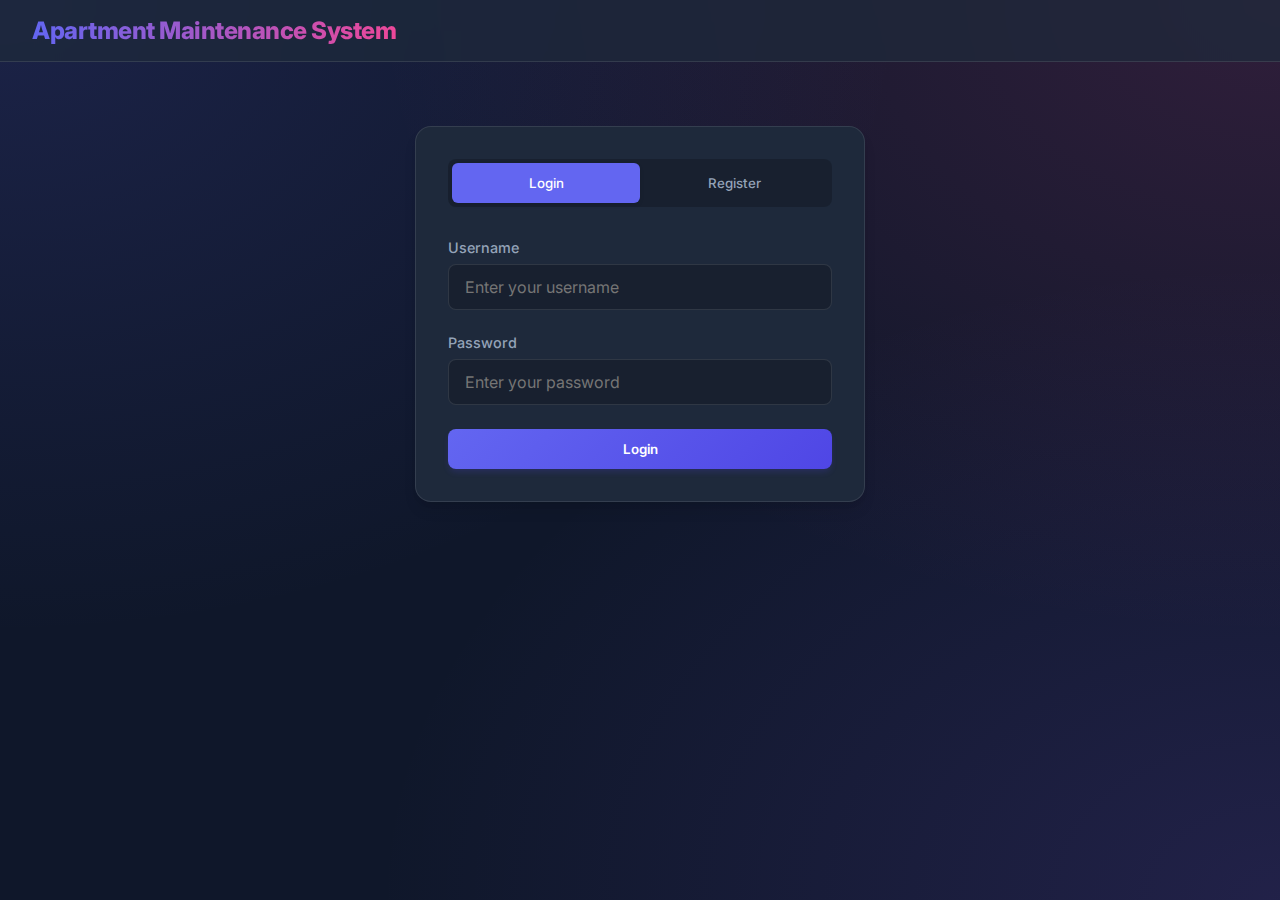
<file: src/main/resources/static/index.html>
<!DOCTYPE html>
<html lang="en">

<head>
    <meta charset="UTF-8">
    <meta name="viewport" content="width=device-width, initial-scale=1.0">
    <title>Login - Apartment Maintenance System</title>
    <link rel="stylesheet" href="css/styles.css">
    <link href="https://fonts.googleapis.com/css2?family=Inter:wght@400;500;600;700;800&display=swap" rel="stylesheet">
</head>

<body>
    <nav class="navbar">
        <div class="nav-brand">Apartment Maintenance System</div>
    </nav>

    <div class="auth-container">
        <div class="auth-tabs">
            <button class="tab-btn active" onclick="showTab('login')">Login</button>
            <button class="tab-btn" onclick="showTab('register')">Register</button>
        </div>

        <!-- Login Form -->
        <div id="login-form" class="form-section">
            <form onsubmit="handleLogin(event)">
                <div class="form-group">
                    <label>Username</label>
                    <input type="text" id="login-username" required placeholder="Enter your username">
                </div>
                <div class="form-group">
                    <label>Password</label>
                    <input type="password" id="login-password" required placeholder="Enter your password">
                </div>
                <button type="submit" class="btn-primary">Login</button>
            </form>
        </div>

        <!-- Register Form -->
        <div id="register-form" class="form-section hidden">
            <form onsubmit="handleRegister(event)">
                <div class="form-group">
                    <label>Username</label>
                    <input type="text" id="reg-username" required placeholder="Choose a username">
                </div>
                <div class="form-group">
                    <label>Password</label>
                    <input type="password" id="reg-password" required placeholder="Choose a password">
                </div>
                <div class="form-group">
                    <label>Phone Number</label>
                    <input type="tel" id="reg-phone" required placeholder="Enter your phone number">
                </div>
                <div class="form-group">
                    <label>Role</label>
                    <select id="reg-role">
                        <option value="ROLE_RESIDENT">Resident</option>
                        <option value="ROLE_ADMIN">Admin</option>
                    </select>
                </div>
                <button type="submit" class="btn-primary">Register</button>
            </form>
        </div>
    </div>

    <script src="js/app.js"></script>
</body>

</html>
</file>
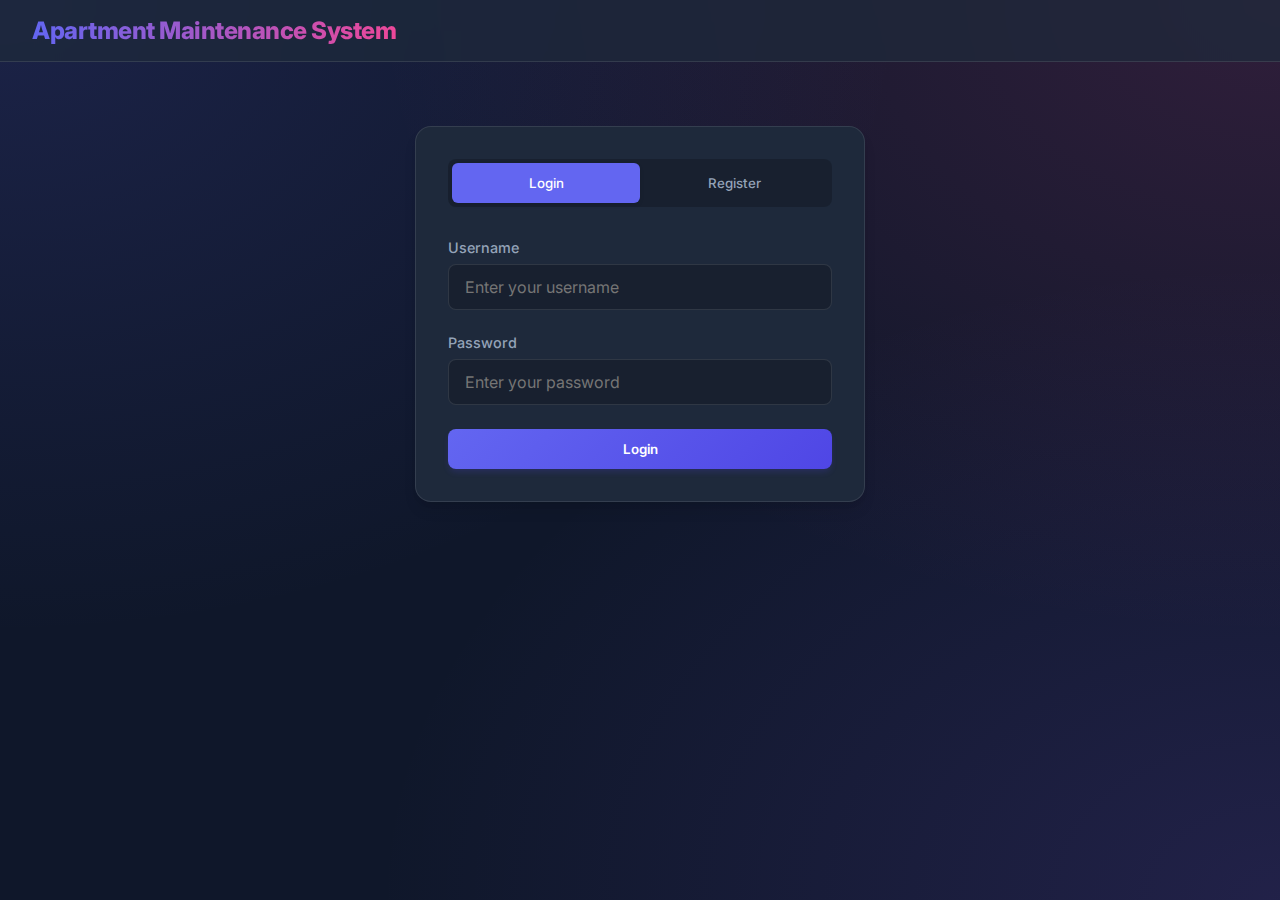
<file: src/main/resources/static/dashboard.html>
<!DOCTYPE html>
<html lang="en">

<head>
    <meta charset="UTF-8">
    <meta name="viewport" content="width=device-width, initial-scale=1.0">
    <title>Dashboard - Apartment Maintenance System</title>
    <link rel="stylesheet" href="css/styles.css">
</head>

<body>
    <nav class="navbar">
        <div class="nav-brand">Apartment Maintenance System</div>
        <div class="nav-links">
            <span id="user-display">Welcome, User</span>
            <button onclick="logout()" class="btn-logout">Logout</button>
        </div>
    </nav>

    <div class="container dashboard-container">
        <div class="sidebar">
            <button class="nav-btn active" onclick="showSection('home')">Home</button>
            <button class="nav-btn" onclick="showSection('create')">New Request</button>
            <button class="nav-btn" onclick="showSection('history')">My Requests</button>
            <button class="nav-btn" onclick="showSection('book-apartment')">Book Apartment</button>
            <button class="nav-btn" onclick="showSection('my-bookings')">My Bookings</button>
            <button class="nav-btn" onclick="showSection('view-all-flats')">View All Flats</button>
            <button class="nav-btn admin-only hidden" onclick="showSection('all-history')">All Requests</button>
            <button class="nav-btn admin-only hidden" onclick="showSection('booking-requests')">Booking
                Requests</button>

            <button class="nav-btn admin-only hidden" onclick="showSection('all-users')">All Users</button>
            <button class="nav-btn admin-only hidden" onclick="showSection('user-assignments')">User
                Assignments</button>
            <button class="nav-btn admin-only hidden" onclick="showSection('add-apartment')">Add Apartment</button>
        </div>


        <div class="main-content">
            <!-- Home Section -->
            <div id="home-section" class="content-section">
                <h2>All Maintenance Requests</h2>
                <div id="home-requests-list" class="requests-list">
                    <!-- Populated by JS -->
                </div>
            </div>

            <!-- Create Request Section -->
            <div id="create-section" class="content-section hidden">
                <h2>Submit Maintenance Request</h2>
                <form onsubmit="handleCreateRequest(event)">
                    <div class="form-group">
                        <label>Description</label>
                        <textarea id="req-description" rows="4" required placeholder="Describe the issue..."></textarea>
                    </div>
                    <div class="form-group">
                        <label>Apartment</label>
                        <select id="req-apartment-id" required>
                            <option value="">Select Apartment</option>
                            <!-- Populated by JS -->
                        </select>
                    </div>
                    <button type="submit" class="btn-primary" id="create-btn">Submit Request</button>
                </form>
            </div>

            <!-- Book Apartment Section (User) -->
            <div id="book-apartment-section" class="content-section hidden">
                <h2>Book Apartment</h2>
                <div class="filter-container">
                    <div class="form-group">
                        <label>Select Block</label>
                        <select id="booking-block-select" onchange="handleBlockSelect()">
                            <option value="">Select Block</option>
                            <!-- Populated by JS -->
                        </select>
                    </div>
                    <div class="form-group">
                        <label>Select Floor</label>
                        <select id="booking-floor-select" onchange="handleFloorSelect()" disabled>
                            <option value="">Select Floor</option>
                            <!-- Populated by JS -->
                        </select>
                    </div>
                </div>
                <div id="apartment-grid" class="apartment-grid">
                    <!-- Populated by JS -->
                </div>
            </div>

            <!-- My Bookings Section (User) -->
            <div id="my-bookings-section" class="content-section hidden">
                <h2>My Bookings</h2>
                <div id="my-bookings-list" class="paper-list">
                    <!-- Populated by JS -->
                </div>
            </div>

            <!-- Booking Requests Section (Admin) -->
            <div id="booking-requests-section" class="content-section hidden">
                <h2>Booking Requests</h2>
                <div id="booking-requests-list" class="paper-list">
                    <!-- Populated by JS -->
                </div>
            </div>

            <!-- Add Apartment Section (Admin) -->
            <div id="add-apartment-section" class="content-section hidden">
                <h2>Add New Apartment</h2>
                <form onsubmit="handleAddApartment(event)">
                    <div class="form-group">
                        <label>Block</label>
                        <input type="text" id="apt-block" required placeholder="e.g., A, B">
                    </div>
                    <div class="form-group">
                        <label>Unit Number</label>
                        <input type="text" id="apt-unit" required placeholder="e.g., 101, 205B">
                    </div>
                    <div class="form-group">
                        <label>Floor</label>
                        <input type="number" id="apt-floor" required placeholder="e.g., 1, 2">
                    </div>
                    <button type="submit" class="btn-primary">Add Apartment</button>
                </form>
            </div>

            <!-- History Section -->
            <div id="history-section" class="content-section hidden">
                <h2>My Maintenance Requests</h2>
                <div id="history-list" class="paper-list">
                    <!-- Populated by JS -->
                </div>
            </div>

            <!-- All History Section (Admin) -->
            <div id="all-history-section" class="content-section hidden">
                <h2>All Maintenance Requests</h2>
                <div id="all-history-list" class="paper-list">
                    <!-- Populated by JS -->
                </div>
            </div>



            <!-- All Users Section (Admin) -->
            <div id="all-users-section" class="content-section hidden">
                <h2>All Users</h2>
                <div class="table-container">
                    <table class="data-table">
                        <thead>
                            <tr>
                                <th>Username</th>
                                <th>Phone Number</th>
                                <th>Role</th>
                                <th>Actions</th>
                            </tr>
                        </thead>
                        <tbody id="all-users-table-body">
                            <!-- Populated by JS -->
                        </tbody>
                    </table>
                </div>
            </div>

            <!-- User Assignments Section (Admin) -->
            <div id="user-assignments-section" class="content-section hidden">
                <h2>User Assignments</h2>
                <div class="table-container">
                    <table class="data-table">
                        <thead>
                            <tr>
                                <th>Username</th>
                                <th>Phone Number</th>
                                <th>Block</th>
                                <th>Floor</th>
                                <th>Unit Number</th>
                            </tr>
                        </thead>
                        <tbody id="user-assignments-table-body">
                            <!-- Populated by JS -->
                        </tbody>
                    </table>
                </div>
            </div>

            <!-- View All Flats Section (All Users) -->
            <div id="view-all-flats-section" class="content-section hidden">
                <h2>View All Flats</h2>
                <div class="table-container">
                    <table class="data-table">
                        <thead>
                            <tr>
                                <th>Block</th>
                                <th>Floor</th>
                                <th>Unit Number</th>
                                <th>Status</th>
                            </tr>
                        </thead>
                        <tbody id="view-all-flats-table-body">
                            <!-- Populated by JS -->
                        </tbody>
                    </table>
                </div>
            </div>

        </div>
    </div>
    <script src="js/app.js"></script>
    <script>
        // Check auth on load
        if (!localStorage.getItem('token')) {
            window.location.href = 'index.html';
        }
        loadDashboard();
    </script>
</body>

</html>
</file>
<file: src/main/resources/static/css/styles.css>
:root {
    --primary-color: #4a90e2;
    --secondary-color: #2c3e50;
    --bg-color: #f5f6fa;
    --text-color: #2d3436;
    --white: #ffffff;
    --error: #e74c3c;
    --primary: #6366f1;
    --primary-dark: #4f46e5;
    --secondary: #ec4899;
    --accent: #8b5cf6;
    --background: #0f172a;
    --surface: #1e293b;
    --text: #f8fafc;
    --text-muted: #94a3b8;
    --success: #10b981;
    --error: #ef4444;
    --glass: rgba(30, 41, 59, 0.7);
    --glass-border: rgba(255, 255, 255, 0.1);
    --shadow: 0 10px 15px -3px rgba(0, 0, 0, 0.1), 0 4px 6px -2px rgba(0, 0, 0, 0.05);
}

* {
    margin: 0;
    padding: 0;
    box-sizing: border-box;
    font-family: 'Inter', system-ui, -apple-system, sans-serif;
}

body {
    background-color: var(--background);
    color: var(--text);
    min-height: 100vh;
    background-image:
        radial-gradient(at 0% 0%, rgba(99, 102, 241, 0.15) 0px, transparent 50%),
        radial-gradient(at 100% 0%, rgba(236, 72, 153, 0.15) 0px, transparent 50%),
        radial-gradient(at 100% 100%, rgba(139, 92, 246, 0.15) 0px, transparent 50%);
    background-attachment: fixed;
}

/* Utility Classes */
.hidden {
    display: none !important;
}

/* Navbar */
.navbar {
    background: var(--glass);
    backdrop-filter: blur(12px);
    border-bottom: 1px solid var(--glass-border);
    padding: 1rem 2rem;
    display: flex;
    justify-content: space-between;
    align-items: center;
    position: sticky;
    top: 0;
    z-index: 100;
}

.nav-brand {
    font-size: 1.5rem;
    font-weight: 800;
    background: linear-gradient(to right, var(--primary), var(--secondary));
    -webkit-background-clip: text;
    background-clip: text;
    color: transparent;
    letter-spacing: -0.5px;
}

.nav-links {
    display: flex;
    align-items: center;
    gap: 1.5rem;
}

#user-display {
    color: var(--text-muted);
    font-size: 0.9rem;
}

/* Auth Container */
.auth-container {
    max-width: 450px;
    margin: 4rem auto;
    padding: 2rem;
    background: var(--surface);
    border-radius: 1rem;
    border: 1px solid var(--glass-border);
    box-shadow: var(--shadow);
}

.auth-tabs {
    display: flex;
    margin-bottom: 2rem;
    background: rgba(0, 0, 0, 0.2);
    padding: 0.25rem;
    border-radius: 0.5rem;
}

.tab-btn {
    flex: 1;
    padding: 0.75rem;
    background: transparent;
    border: none;
    color: var(--text-muted);
    cursor: pointer;
    border-radius: 0.375rem;
    transition: all 0.3s ease;
    font-weight: 500;
}

.tab-btn.active {
    background: var(--primary);
    color: white;
    box-shadow: 0 2px 4px rgba(0, 0, 0, 0.1);
}

/* Dashboard Layout */
.dashboard-container {
    display: grid;
    grid-template-columns: 280px 1fr;
    gap: 2rem;
    padding: 2rem;
    max-width: 1400px;
    margin: 0 auto;
}

.sidebar {
    display: flex;
    flex-direction: column;
    gap: 0.5rem;
}

.nav-btn {
    padding: 1rem;
    text-align: left;
    background: transparent;
    border: 1px solid transparent;
    color: var(--text-muted);
    cursor: pointer;
    border-radius: 0.75rem;
    transition: all 0.2s ease;
    font-weight: 500;
}

.nav-btn:hover {
    background: rgba(255, 255, 255, 0.05);
    color: var(--text);
}

.nav-btn.active {
    background: linear-gradient(to right, rgba(99, 102, 241, 0.1), transparent);
    border-left: 3px solid var(--primary);
    color: var(--primary);
}

/* Content Sections */
.content-section {
    background: var(--surface);
    border-radius: 1rem;
    border: 1px solid var(--glass-border);
    padding: 2rem;
    box-shadow: var(--shadow);
    animation: fadeIn 0.3s ease-out;
}

@keyframes fadeIn {
    from {
        opacity: 0;
        transform: translateY(10px);
    }

    to {
        opacity: 1;
        transform: translateY(0);
    }
}

h2 {
    margin-bottom: 1.5rem;
    font-size: 1.5rem;
    font-weight: 700;
    color: var(--text);
}

/* Forms */
.form-group {
    margin-bottom: 1.5rem;
}

label {
    display: block;
    margin-bottom: 0.5rem;
    color: var(--text-muted);
    font-size: 0.9rem;
    font-weight: 500;
}

input,
select,
textarea {
    width: 100%;
    padding: 0.75rem 1rem;
    background: rgba(0, 0, 0, 0.2);
    border: 1px solid var(--glass-border);
    border-radius: 0.5rem;
    color: var(--text);
    font-size: 1rem;
    transition: all 0.2s ease;
}

input:focus,
select:focus,
textarea:focus {
    outline: none;
    border-color: var(--primary);
    box-shadow: 0 0 0 2px rgba(99, 102, 241, 0.2);
}

/* Buttons */
.btn-primary,
.btn-secondary,
.btn-logout {
    padding: 0.75rem 1.5rem;
    border-radius: 0.5rem;
    border: none;
    cursor: pointer;
    font-weight: 600;
    transition: all 0.2s ease;
}

.btn-primary {
    background: linear-gradient(135deg, var(--primary), var(--primary-dark));
    color: white;
    width: 100%;
    box-shadow: 0 4px 6px -1px rgba(79, 70, 229, 0.2);
}

.btn-primary:hover {
    transform: translateY(-1px);
    box-shadow: 0 6px 8px -1px rgba(79, 70, 229, 0.3);
}

.btn-primary:disabled {
    opacity: 0.7;
    cursor: not-allowed;
}

.btn-secondary {
    background: rgba(255, 255, 255, 0.1);
    color: var(--text);
}

.btn-secondary:hover {
    background: rgba(255, 255, 255, 0.15);
}

.btn-logout {
    background: rgba(239, 68, 68, 0.1);
    color: var(--error);
    padding: 0.5rem 1rem;
    font-size: 0.9rem;
}

.btn-logout:hover {
    background: rgba(239, 68, 68, 0.2);
}

/* Dropdown Options */
select option {
    background-color: var(--surface);
    color: var(--text);
    padding: 10px;
}

/* Generation Result */
#generation-result {
    margin-top: 2rem;
    padding: 2rem;
    background: rgba(0, 0, 0, 0.2);
    border-radius: 0.75rem;
    border: 1px solid var(--glass-border);
}

#generation-result h3 {
    margin-bottom: 1rem;
    color: var(--primary);
}

#generation-result p {
    margin-bottom: 1.5rem;
    color: var(--text-muted);
}

#generation-result .btn-secondary {
    width: auto;
    min-width: 200px;
}

/* User Display */
#user-display {
    display: flex;
    align-items: center;
    gap: 0.5rem;
    color: var(--text);
    font-weight: 500;
    background: rgba(255, 255, 255, 0.05);
    padding: 0.5rem 1rem;
    border-radius: 2rem;
    border: 1px solid var(--glass-border);
}

.paper-item {
    padding: 1.5rem;
    background: rgba(0, 0, 0, 0.2);
    border: 1px solid var(--glass-border);
    border-radius: 0.75rem;
    margin-bottom: 1rem;
    display: flex;
    justify-content: space-between;
    align-items: center;
    transition: all 0.2s ease;
}

.paper-item:hover {
    background: rgba(255, 255, 255, 0.02);
    border-color: var(--primary);
}

.paper-item strong {
    color: var(--text);
    font-size: 1.1rem;
    display: block;
    margin-bottom: 0.25rem;
}

.paper-item small {
    color: var(--text-muted);
}

/* New Styles */
.btn-success {
    background: var(--success);
    color: white;
    padding: 0.5rem 1rem;
    border: none;
    border-radius: 6px;
    cursor: pointer;
    font-size: 0.9rem;
}

.btn-danger {
    background: var(--danger);
    color: white;
    padding: 0.5rem 1rem;
    border: none;
    border-radius: 6px;
    cursor: pointer;
    font-size: 0.9rem;
}

.btn-icon {
    background: rgba(255, 255, 255, 0.1);
    color: var(--text-primary);
    padding: 0.5rem 1rem;
    border: 1px solid rgba(255, 255, 255, 0.1);
    border-radius: 6px;
    cursor: pointer;
    margin-right: 0.5rem;
}

.btn-icon:hover {
    background: rgba(255, 255, 255, 0.2);
}

.actions {
    margin-top: 1rem;
    display: flex;
    align-items: center;
    gap: 1rem;
}

.admin-controls {
    margin-left: auto;
    display: flex;
    gap: 0.5rem;
}

.request-card {
    background: rgba(0, 0, 0, 0.2);
    border: 1px solid var(--glass-border);
    border-radius: 0.75rem;
    padding: 1.5rem;
    margin-bottom: 1rem;
}

.request-card h3 {
    color: var(--text);
    margin-bottom: 0.5rem;
}

.request-card .meta {
    color: var(--text-muted);
    font-size: 0.9rem;
}

/* Apartment Grid Styles */
.filter-container {
    display: flex;
    gap: 2rem;
    margin-bottom: 2rem;
}

.apartment-grid {
    display: grid;
    grid-template-columns: repeat(auto-fill, minmax(100px, 1fr));
    gap: 1.5rem;
    padding: 2rem;
    background: rgba(0, 0, 0, 0.2);
    border-radius: 1rem;
    border: 1px solid var(--glass-border);
}

.apartment-seat {
    aspect-ratio: 1;
    display: flex;
    flex-direction: column;
    align-items: center;
    justify-content: center;
    border-radius: 0.75rem;
    cursor: pointer;
    transition: all 0.3s ease;
    border: 2px solid transparent;
    position: relative;
    overflow: hidden;
}

.apartment-seat.available {
    background: rgba(16, 185, 129, 0.1);
    border-color: var(--success);
    color: var(--success);
}

.apartment-seat.available:hover {
    background: rgba(16, 185, 129, 0.2);
    transform: translateY(-2px);
    box-shadow: 0 4px 12px rgba(16, 185, 129, 0.2);
}

.apartment-seat.booked {
    background: rgba(239, 68, 68, 0.1);
    border-color: var(--error);
    color: var(--error);
    cursor: not-allowed;
    opacity: 0.7;
}

.apartment-seat.pending {
    background: rgba(245, 158, 11, 0.1);
    border-color: #f59e0b;
    color: #f59e0b;
    cursor: not-allowed;
}

.seat-icon {
    font-size: 1.5rem;
    margin-bottom: 0.5rem;
}

.seat-number {
    font-weight: 700;
    font-size: 1.1rem;
}

.seat-status {
    font-size: 0.75rem;
    text-transform: uppercase;
    letter-spacing: 0.5px;
    margin-top: 0.25rem;
}

/* Status Badges */
.status-badge {
    padding: 0.25rem 0.75rem;
    border-radius: 2rem;
    font-size: 0.8rem;
    font-weight: 600;
    text-transform: uppercase;
}

.status-pending {
    background: rgba(245, 158, 11, 0.1);
    color: #f59e0b;
    border: 1px solid rgba(245, 158, 11, 0.2);
}

.status-approved {
    background: rgba(16, 185, 129, 0.1);
    color: var(--success);
    border: 1px solid rgba(16, 185, 129, 0.2);
}

.status-rejected {
    background: rgba(239, 68, 68, 0.1);
    color: var(--error);
    border: 1px solid rgba(239, 68, 68, 0.2);
}
</file>
